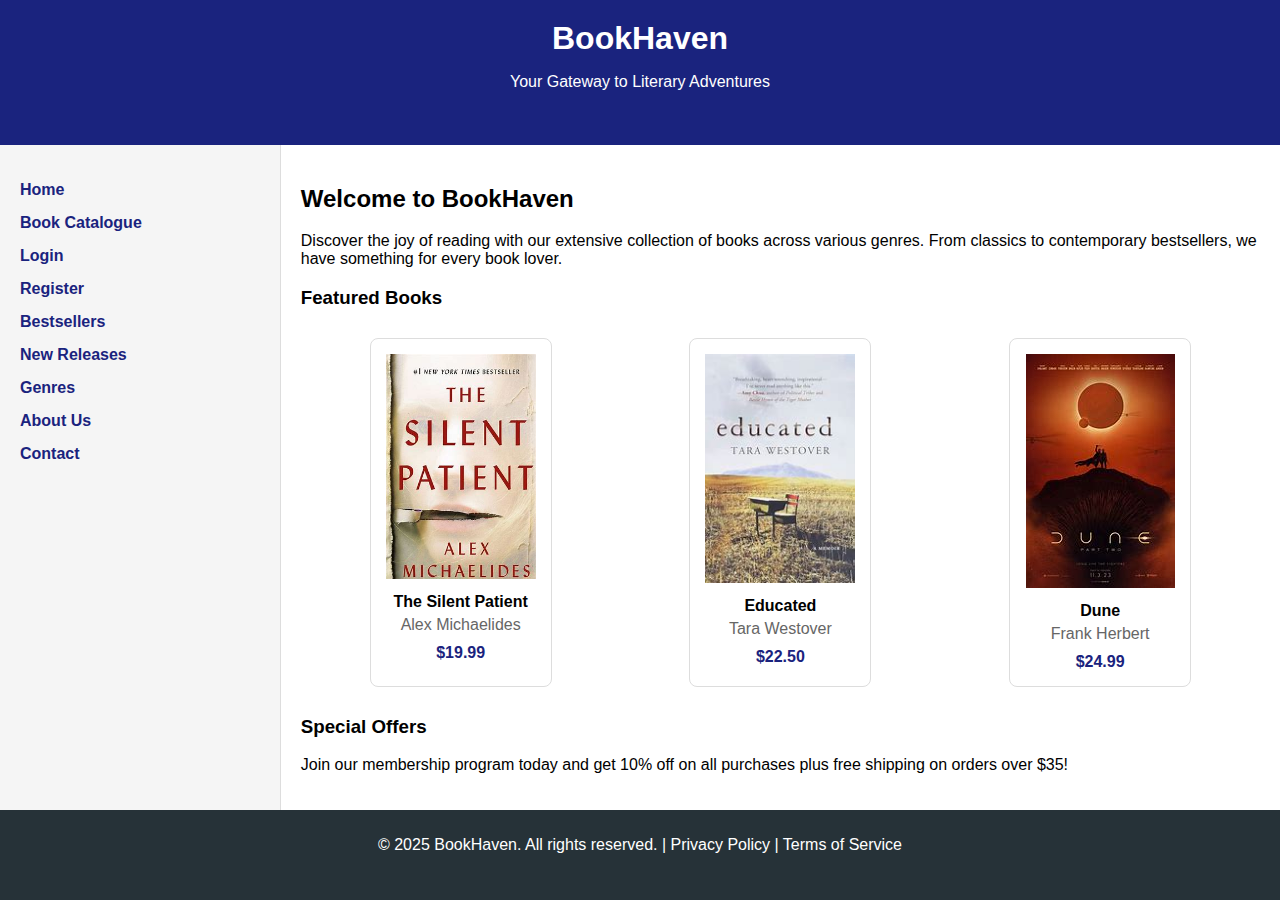
<file: index.html>
<!DOCTYPE html>
<html lang="en">
<head>
    <meta charset="UTF-8">
    <meta name="viewport" content="width=device-width, initial-scale=1.0">
    <title>BookHaven - Your Online Book Store</title>
    <style>
        body, html {
            margin: 0;
            padding: 0;
            font-family: 'Segoe UI', Tahoma, Geneva, Verdana, sans-serif;
            height: 100%;
        }
        .frameset-container {
            display: flex;
            flex-direction: column;
            height: 100vh;
        }
        .header-frame {
            background-color: #1a237e;
            color: white;
            padding: 20px;
            text-align: center;
            height: 15%;
        }
        .content-container {
            display: flex;
            height: 75%;
        }
        .nav-frame {
            background-color: #f5f5f5;
            padding: 20px;
            width: 20%;
            border-right: 1px solid #ddd;
        }
        .main-frame {
            padding: 20px;
            width: 80%;
            background-color: #ffffff;
            overflow: auto;
        }
        .footer-frame {
            background-color: #263238;
            color: white;
            text-align: center;
            padding: 10px;
            height: 10%;
        }
        h1 {
            margin: 0;
        }
        .nav-frame ul {
            list-style-type: none;
            padding: 0;
        }
        .nav-frame li {
            margin-bottom: 15px;
        }
        .nav-frame a {
            text-decoration: none;
            color: #1a237e;
            font-weight: bold;
        }
        .featured-books {
            display: flex;
            justify-content: space-around;
            flex-wrap: wrap;
        }
        .book-card {
            width: 150px;
            border: 1px solid #ddd;
            border-radius: 8px;
            padding: 15px;
            margin: 10px;
            text-align: center;
        }
        .book-card img {
            max-width: 100%;
            height: auto;
        }
        .book-title {
            font-weight: bold;
            margin: 10px 0 5px;
        }
        .book-author {
            color: #666;
            margin-bottom: 10px;
        }
        .book-price {
            color: #1a237e;
            font-weight: bold;
        }
    </style>
</head>
<body>
    <div class="frameset-container">
        <!-- Header Frame -->
        <div class="header-frame">
            <h1>BookHaven</h1>
            <p>Your Gateway to Literary Adventures</p>
        </div>
        
        <div class="content-container">
            <!-- Navigation Frame -->
            <div class="nav-frame">
                <ul>
                    <li><a href="index.html">Home</a></li>
                    <li><a href="catalogue.html">Book Catalogue</a></li>
                    <li><a href="login.html">Login</a></li>
                    <li><a href="register.html">Register</a></li>
                    <li><a href="#">Bestsellers</a></li>
                    <li><a href="#">New Releases</a></li>
                    <li><a href="#">Genres</a></li>
                    <li><a href="#">About Us</a></li>
                    <li><a href="#">Contact</a></li>
                </ul>
            </div>
            
            <!-- Main Content Frame -->
            <div class="main-frame">
                <h2>Welcome to BookHaven</h2>
                <p>Discover the joy of reading with our extensive collection of books across various genres. From classics to contemporary bestsellers, we have something for every book lover.</p>
                
                <h3>Featured Books</h3>
                <div class="featured-books">
                    <div class="book-card">
                        <img src="download.jpg" alt="Book Cover">
                        <div class="book-title">The Silent Patient</div>
                        <div class="book-author">Alex Michaelides</div>
                        <div class="book-price">$19.99</div>
                    </div>
                    <div class="book-card">
                        <img src="download2.jpg" alt="Book Cover">
                        <div class="book-title">Educated</div>
                        <div class="book-author">Tara Westover</div>
                        <div class="book-price">$22.50</div>
                    </div>
                    <div class="book-card">
                        <img src="OIP.jpg" alt="Book Cover">
                        <div class="book-title">Dune</div>
                        <div class="book-author">Frank Herbert</div>
                        <div class="book-price">$24.99</div>
                    </div>
                </div>
                
                <h3>Special Offers</h3>
                <p>Join our membership program today and get 10% off on all purchases plus free shipping on orders over $35!</p>
            </div>
        </div>
        
        <!-- Footer Frame -->
        <div class="footer-frame">
            <p>© 2025 BookHaven. All rights reserved. | Privacy Policy | Terms of Service</p>
        </div>
    </div>
</body>
</html>
</file>
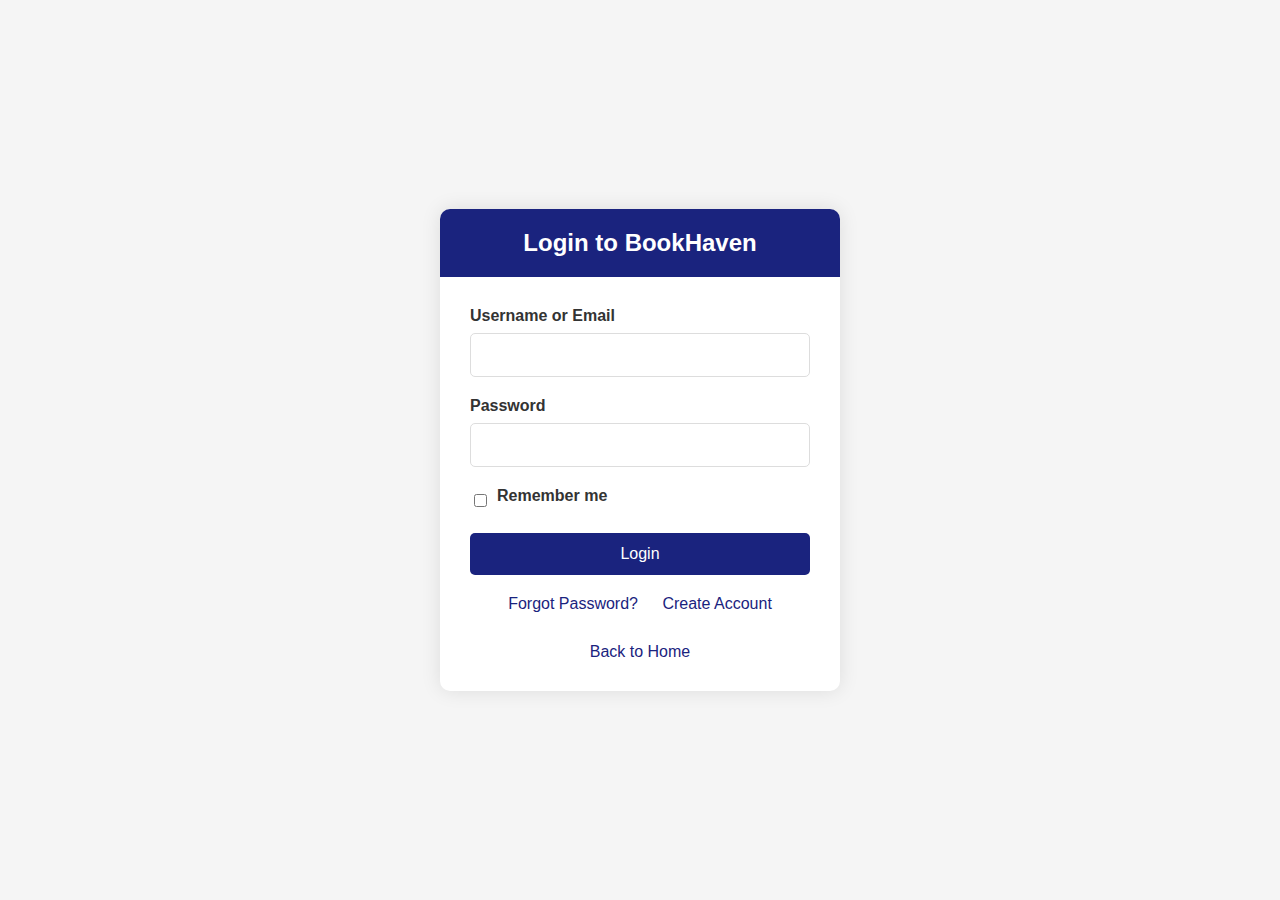
<file: login.html>
<!DOCTYPE html>
<html lang="en">
<head>
    <meta charset="UTF-8">
    <meta name="viewport" content="width=device-width, initial-scale=1.0">
    <title>Login - BookHaven</title>
    <style>
        body {
            font-family: 'Segoe UI', Tahoma, Geneva, Verdana, sans-serif;
            background-color: #f5f5f5;
            margin: 0;
            padding: 0;
            display: flex;
            justify-content: center;
            align-items: center;
            height: 100vh;
        }
        .container {
            background-color: white;
            border-radius: 10px;
            box-shadow: 0 0 20px rgba(0, 0, 0, 0.1);
            overflow: hidden;
            width: 400px;
        }
        .header {
            background-color: #1a237e;
            color: white;
            padding: 20px;
            text-align: center;
        }
        .form-container {
            padding: 30px;
        }
        h1 {
            margin: 0;
            font-size: 24px;
        }
        .form-group {
            margin-bottom: 20px;
        }
        label {
            display: block;
            margin-bottom: 8px;
            font-weight: bold;
            color: #333;
        }
        input[type="text"],
        input[type="password"] {
            width: 100%;
            padding: 12px;
            border: 1px solid #ddd;
            border-radius: 5px;
            font-size: 16px;
            box-sizing: border-box;
        }
        .remember-me {
            display: flex;
            align-items: center;
            margin-bottom: 20px;
        }
        .remember-me input {
            margin-right: 10px;
        }
        .btn {
            background-color: #1a237e;
            color: white;
            border: none;
            padding: 12px 20px;
            border-radius: 5px;
            cursor: pointer;
            font-size: 16px;
            width: 100%;
            transition: background-color 0.3s;
        }
        .btn:hover {
            background-color: #0d1257;
        }
        .links {
            text-align: center;
            margin-top: 20px;
        }
        .links a {
            color: #1a237e;
            text-decoration: none;
            margin: 0 10px;
        }
        .links a:hover {
            text-decoration: underline;
        }
    </style>
</head>
<body>
    <div class="container">
        <div class="header">
            <h1>Login to BookHaven</h1>
        </div>
        <div class="form-container">
            <form action="#" method="post">
                <div class="form-group">
                    <label for="username">Username or Email</label>
                    <input type="text" id="username" name="username" required>
                </div>
                <div class="form-group">
                    <label for="password">Password</label>
                    <input type="password" id="password" name="password" required>
                </div>
                <div class="remember-me">
                    <input type="checkbox" id="remember" name="remember">
                    <label for="remember">Remember me</label>
                </div>
                <button type="submit" class="btn">Login</button>
            </form>
            <div class="links">
                <a href="#">Forgot Password?</a>
                <a href="register.html">Create Account</a>
            </div>
            <div class="links" style="margin-top: 30px;">
                <a href="index.html">Back to Home</a>
            </div>
        </div>
    </div>
</body>
</html>
</file>
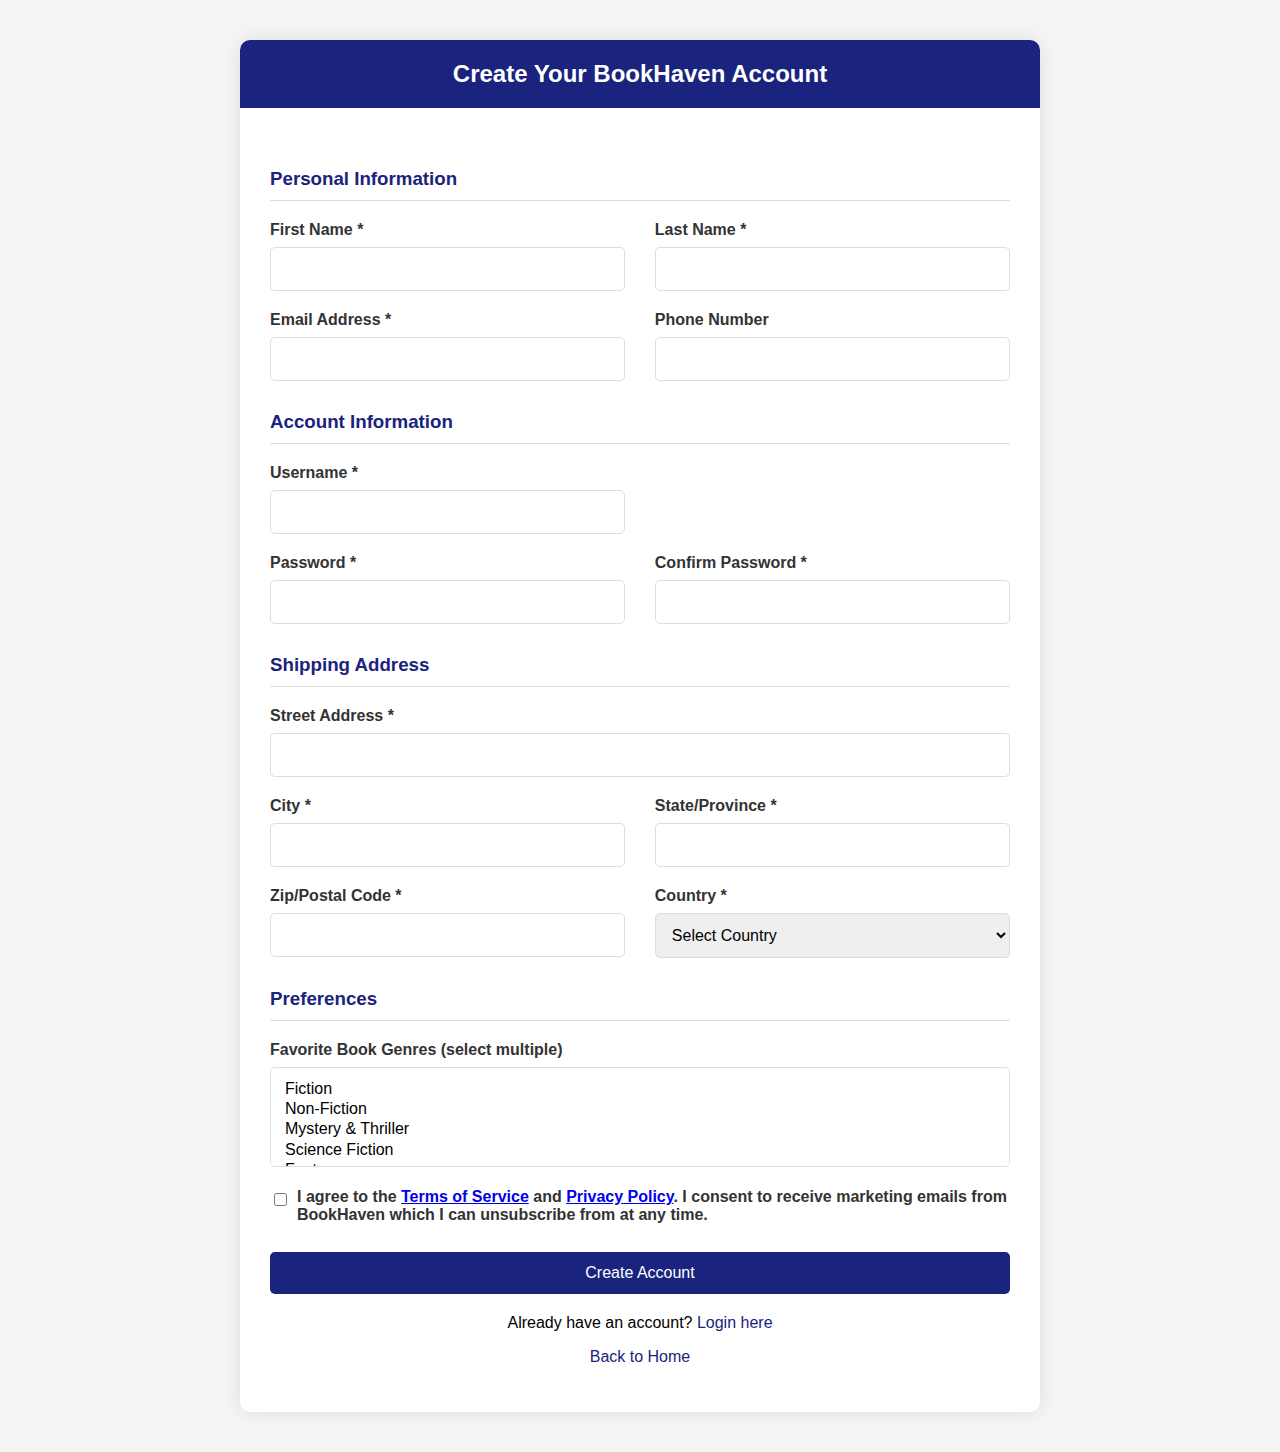
<file: register.html>
<!DOCTYPE html>
<html lang="en">
<head>
    <meta charset="UTF-8">
    <meta name="viewport" content="width=device-width, initial-scale=1.0">
    <title>Register - BookHaven</title>
    <style>
        body {
            font-family: 'Segoe UI', Tahoma, Geneva, Verdana, sans-serif;
            background-color: #f5f5f5;
            margin: 0;
            padding: 0;
        }
        .container {
            max-width: 800px;
            margin: 40px auto;
            background-color: white;
            border-radius: 10px;
            box-shadow: 0 0 20px rgba(0, 0, 0, 0.1);
            overflow: hidden;
        }
        .header {
            background-color: #1a237e;
            color: white;
            padding: 20px;
            text-align: center;
        }
        .form-container {
            padding: 30px;
        }
        h1 {
            margin: 0;
            font-size: 24px;
        }
        .form-row {
            display: flex;
            justify-content: space-between;
            margin-bottom: 20px;
        }
        .form-group {
            flex: 0 0 48%;
        }
        .form-group.full-width {
            flex: 0 0 100%;
        }
        label {
            display: block;
            margin-bottom: 8px;
            font-weight: bold;
            color: #333;
        }
        input[type="text"],
        input[type="email"],
        input[type="password"],
        input[type="tel"],
        select,
        textarea {
            width: 100%;
            padding: 12px;
            border: 1px solid #ddd;
            border-radius: 5px;
            font-size: 16px;
            box-sizing: border-box;
        }
        textarea {
            height: 100px;
            resize: vertical;
        }
        .terms {
            display: flex;
            align-items: flex-start;
            margin-bottom: 20px;
        }
        .terms input {
            margin-right: 10px;
            margin-top: 5px;
        }
        .btn {
            background-color: #1a237e;
            color: white;
            border: none;
            padding: 12px 20px;
            border-radius: 5px;
            cursor: pointer;
            font-size: 16px;
            width: 100%;
            transition: background-color 0.3s;
        }
        .btn:hover {
            background-color: #0d1257;
        }
        .links {
            text-align: center;
            margin-top: 20px;
        }
        .links a {
            color: #1a237e;
            text-decoration: none;
        }
        .links a:hover {
            text-decoration: underline;
        }
        .section-title {
            border-bottom: 1px solid #ddd;
            padding-bottom: 10px;
            margin: 30px 0 20px;
            color: #1a237e;
        }
        .error-message {
            color: #d32f2f;
            font-size: 14px;
            margin-top: 5px;
            display: none;
        }
    </style>
</head>
<body>
    <div class="container">
        <div class="header">
            <h1>Create Your BookHaven Account</h1>
        </div>
        <div class="form-container">
            <form action="#" method="post">
                <h3 class="section-title">Personal Information</h3>
                <div class="form-row">
                    <div class="form-group">
                        <label for="firstname">First Name *</label>
                        <input type="text" id="firstname" name="firstname" required>
                    </div>
                    <div class="form-group">
                        <label for="lastname">Last Name *</label>
                        <input type="text" id="lastname" name="lastname" required>
                    </div>
                </div>
                
                <div class="form-row">
                    <div class="form-group">
                        <label for="email">Email Address *</label>
                        <input type="email" id="email" name="email" required>
                    </div>
                    <div class="form-group">
                        <label for="phone">Phone Number</label>
                        <input type="tel" id="phone" name="phone">
                    </div>
                </div>
                
                <h3 class="section-title">Account Information</h3>
                <div class="form-row">
                    <div class="form-group">
                        <label for="username">Username *</label>
                        <input type="text" id="username" name="username" required>
                    </div>
                    <div class="form-group"></div>
                </div>
                
                <div class="form-row">
                    <div class="form-group">
                        <label for="password">Password *</label>
                        <input type="password" id="password" name="password" required>
                        <div class="error-message">Password must be at least 8 characters long and include at least one uppercase letter, one lowercase letter, and one number.</div>
                    </div>
                    <div class="form-group">
                        <label for="confirm-password">Confirm Password *</label>
                        <input type="password" id="confirm-password" name="confirm-password" required>
                        <div class="error-message">Passwords do not match.</div>
                    </div>
                </div>
                
                <h3 class="section-title">Shipping Address</h3>
                <div class="form-row">
                    <div class="form-group full-width">
                        <label for="address">Street Address *</label>
                        <input type="text" id="address" name="address" required>
                    </div>
                </div>
                
                <div class="form-row">
                    <div class="form-group">
                        <label for="city">City *</label>
                        <input type="text" id="city" name="city" required>
                    </div>
                    <div class="form-group">
                        <label for="state">State/Province *</label>
                        <input type="text" id="state" name="state" required>
                    </div>
                </div>
                
                <div class="form-row">
                    <div class="form-group">
                        <label for="zip">Zip/Postal Code *</label>
                        <input type="text" id="zip" name="zip" required>
                    </div>
                    <div class="form-group">
                        <label for="country">Country *</label>
                        <select id="country" name="country" required>
                            <option value="">Select Country</option>
                            <option value="us">United States</option>
                            <option value="ca">Canada</option>
                            <option value="uk">United Kingdom</option>
                            <option value="au">Australia</option>
                            <option value="other">Other</option>
                        </select>
                    </div>
                </div>
                
                <h3 class="section-title">Preferences</h3>
                <div class="form-row">
                    <div class="form-group full-width">
                        <label for="genres">Favorite Book Genres (select multiple)</label>
                        <select id="genres" name="genres" multiple style="height: 100px;">
                            <option value="fiction">Fiction</option>
                            <option value="nonfiction">Non-Fiction</option>
                            <option value="mystery">Mystery & Thriller</option>
                            <option value="scifi">Science Fiction</option>
                            <option value="fantasy">Fantasy</option>
                            <option value="romance">Romance</option>
                            <option value="biography">Biography</option>
                            <option value="history">History</option>
                            <option value="business">Business</option>
                            <option value="children">Children's Books</option>
                        </select>
                    </div>
                </div>
                
                <div class="terms">
                    <input type="checkbox" id="terms" name="terms" required>
                    <label for="terms">I agree to the <a href="#">Terms of Service</a> and <a href="#">Privacy Policy</a>. I consent to receive marketing emails from BookHaven which I can unsubscribe from at any time.</label>
                </div>
                
                <button type="submit" class="btn">Create Account</button>
            </form>
            <div class="links">
                <p>Already have an account? <a href="login.html">Login here</a></p>
                <p><a href="index.html">Back to Home</a></p>
            </div>
        </div>
    </div>

    <script src="register.js"></script>
</body>
</html>
</file>
